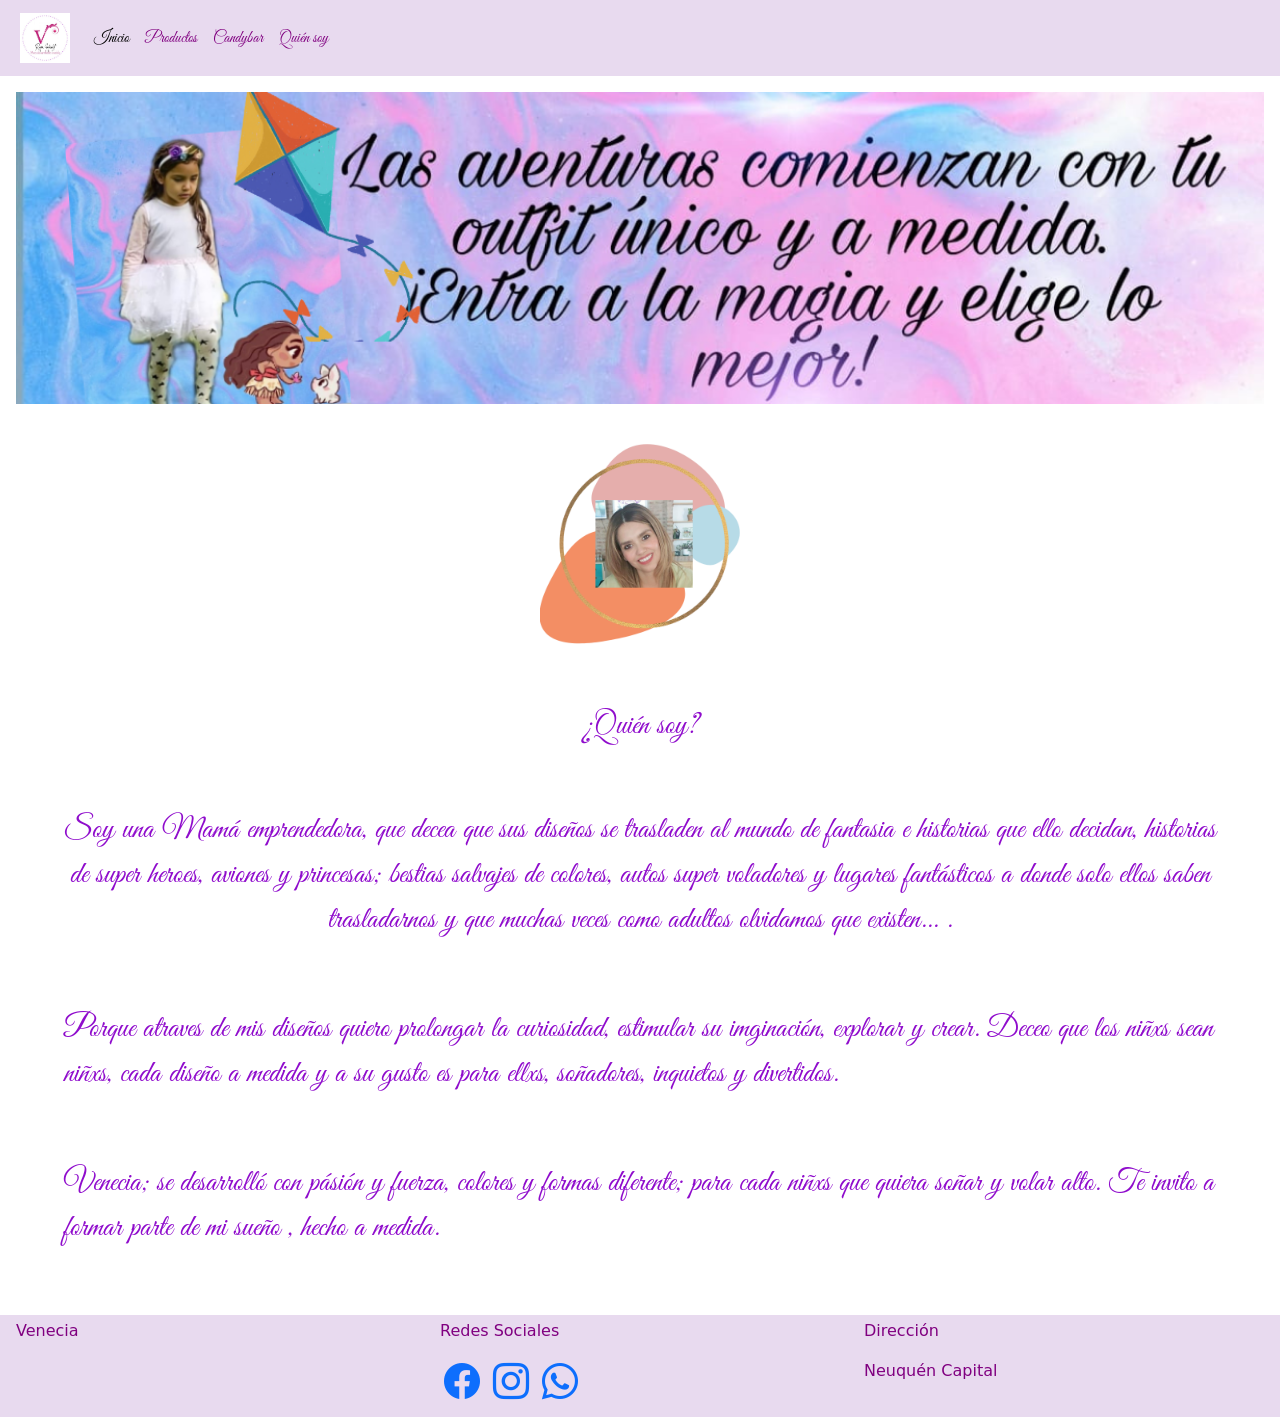
<file: indumentariainfantil-segundo/index.html>
<!DOCTYPE html>

<html lang="en">
    <head>
        <meta charset="utf-8">
        <meta name="viewport" content="width=device-width, initial-scale=1">
        <title>Venecia</title>
        <link rel="shortcut icon" href="./img/logo.jpeg">
        
        <link href="https://cdn.jsdelivr.net/npm/bootstrap@5.2.0-beta1/dist/css/bootstrap.min.css" rel="stylesheet" integrity="sha384-0evHe/X+R7YkIZDRvuzKMRqM+OrBnVFBL6DOitfPri4tjfHxaWutUpFmBp4vmVor" crossorigin="anonymous">
        <script src="https://cdn.jsdelivr.net/npm/bootstrap@5.2.0-beta1/dist/js/bootstrap.bundle.min.js" integrity="sha384-pprn3073KE6tl6bjs2QrFaJGz5/SUsLqktiwsUTF55Jfv3qYSDhgCecCxMW52nD2" crossorigin="anonymous"></script> 
        <link rel="stylesheet" href="https://cdn.jsdelivr.net/npm/bootstrap-icons@1.9.1/font/bootstrap-icons.css">
        <link href="style.css" rel="stylesheet">
    </head>
    <body>
            <nav class="navbar navbar-expand-lg  sticky-top colorbarra px-2 py-2">
                <div class="container-fluid ">
                        <a class="navbar-brand"><img src="./img/logo.jpeg" width="50" height="50"></a>
                        <button class="navbar-toggler" type="button" data-bs-toggle="collapse"
                                data-bs-target="#navbarNav" aria-controls="navbarNav" aria-expanded="false"
                                aria-label="Toggle navigation">  <span class="navbar-toggler-icon"></span>
                        </button>
                        <div class="collapse navbar-collapse" id="navbarNav">
                            <ul class="navbar-nav">
                                <li class="nav-item">  <a class="nav-link active colorletras" href="#">Inicio</a>
                                </li>
                                <li class="nav-item">  <a class="nav-link colorletras" href="./disfraces.html">Productos</a>
                                </li>
                                <li class="nav-item">  <a class="nav-link colorletras " href="./candybar.html">Candybar</a>
                                </li>
                                <li class="nav-item">  <a class="nav-link colorletras" href="./quiensoy.html">Quién soy</a>
                                </li>
                             
                            </ul>
                        </div>
                </div>
            </nav>
            
            <div id="carouselExampleSlidesOnly" class="carousel slide "  data-bs-ride="carousel">
                <div class="carousel-inner  px-3 py-3">
                    <div class="carousel-item active"> <img src="./img/banner 1.png" class="d-block w-100" alt="...">
                    </div>
                    <div class="carousel-item"> <img src="./img/banner 2.png" class="d-block w-100" alt="...">
                    </div>
                    <div class="carousel-item"> <img src="./img/banner 3.png" class="d-block w-100" alt="...">
                    </div>
                </div>
                <br>
            </div>
            <div class="container-fluid class= foto ">
                <div> <img src="./img/Quién soy.png" width="200" height="200">
                </div>
            </div>   
            <article>
                <h1 id="punico" class="text-center">¿Quién soy?</h1>
                    <p id="punico" class= "text-center">Soy una Mamá emprendedora, que decea que sus diseños se trasladen al mundo de fantasia e historias que ello decidan, historias de super heroes, aviones y princesas; bestias salvajes de colores, autos super voladores y lugares fantásticos a donde solo ellos saben trasladarnos y que muchas veces como adultos olvidamos que existen... .</p>
                    <p id="punico">Porque atraves de mis diseños quiero prolongar la curiosidad, estimular su imginación, explorar y crear. Deceo que los niñxs sean niñxs, cada diseño a medida y a su gusto es para ellxs, soñadores, inquietos y divertidos.</p>
                    <p id="punico">Venecia; se desarrolló con pásión y fuerza, colores y formas diferente; para cada niñxs que quiera soñar y volar alto.
                    Te invito a formar parte de mi sueño , hecho a medida.
                    </p>
            </article>
            
                    <div class= "container-fluid">
                        <div class="row p-1 colorbarra colorletras">
                            <div class=" col-sm-4">
                                <p>Venecia</p>
                                
                                
                            </div>
                            <div class=" col-sm-4 p-20px">
                                <p>Redes Sociales</p>
                                 <a class=" text-decoration-none p-1"href="https://www.facebook.com/" target="_blank"><i class="bi bi-facebook"></i></a>
                                 <a class=" text-decoration-none p-1"href="https://www.instagram.com/"target="_blank" ><i class="bi bi-instagram"></i></a>
                                 <a class=" text-decoration-none p-1"href="https://www.whatsapp.com/" target="_blank" ><i class="bi bi-whatsapp"></i></a>
                            </div>
                            <div class=" col-sm-4">
                                <p>Dirección</p>
                                <p>Neuquén Capital</p>
                            </div> 
                            
                        </div>
                    </div>


</body>
<script src="https://cdn.jsdelivr.net/npm/@popperjs/core@2.11.5/dist/umd/popper.min.js" integrity="sha384-Xe+8cL9oJa6tN/veChSP7q+mnSPaj5Bcu9mPX5F5xIGE0DVittaqT5lorf0EI7Vk" crossorigin="anonymous">
</script>
<script src="https://cdn.jsdelivr.net/npm/bootstrap@5.2.0-beta1/dist/js/bootstrap.min.js" integrity="sha384-kjU+l4N0Yf4ZOJErLsIcvOU2qSb74wXpOhqTvwVx3OElZRweTnQ6d31fXEoRD1Jy" crossorigin="anonymous">
</script> 
</html>
</file>
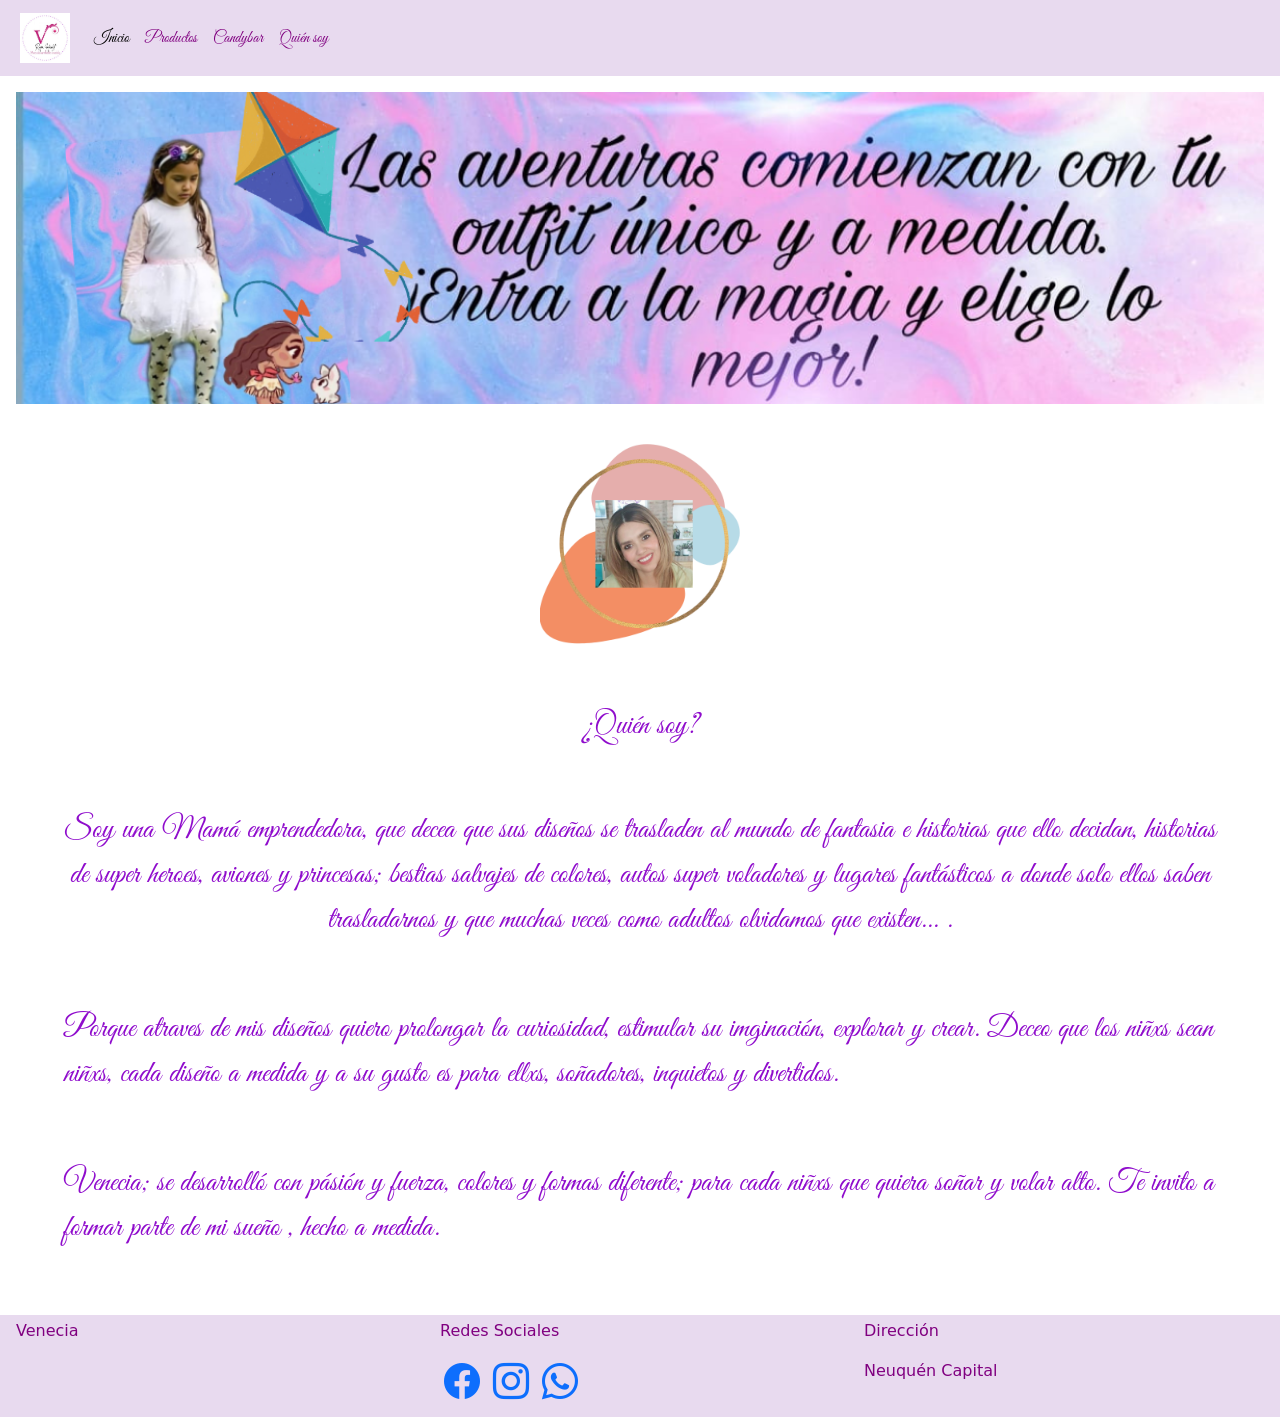
<file: indumentariainfantil-segundo/indumentariainfantil-segundo/index.html>
<!DOCTYPE html>

<html lang="en">
    <head>
        <meta charset="utf-8">
        <meta name="viewport" content="width=device-width, initial-scale=1">
        <title>Venecia</title>
        <link rel="shortcut icon" href="./img/logo.jpeg">
        
        <link href="https://cdn.jsdelivr.net/npm/bootstrap@5.2.0-beta1/dist/css/bootstrap.min.css" rel="stylesheet" integrity="sha384-0evHe/X+R7YkIZDRvuzKMRqM+OrBnVFBL6DOitfPri4tjfHxaWutUpFmBp4vmVor" crossorigin="anonymous">
        <script src="https://cdn.jsdelivr.net/npm/bootstrap@5.2.0-beta1/dist/js/bootstrap.bundle.min.js" integrity="sha384-pprn3073KE6tl6bjs2QrFaJGz5/SUsLqktiwsUTF55Jfv3qYSDhgCecCxMW52nD2" crossorigin="anonymous"></script> 
        <link rel="stylesheet" href="https://cdn.jsdelivr.net/npm/bootstrap-icons@1.9.1/font/bootstrap-icons.css">
        <link href="style.css" rel="stylesheet">
    </head>
    <body>
            <nav class="navbar navbar-expand-lg  sticky-top colorbarra px-2 py-2">
                <div class="container-fluid ">
                        <a class="navbar-brand"><img src="./img/logo.jpeg" width="50" height="50"></a>
                        <button class="navbar-toggler" type="button" data-bs-toggle="collapse"
                                data-bs-target="#navbarNav" aria-controls="navbarNav" aria-expanded="false"
                                aria-label="Toggle navigation">  <span class="navbar-toggler-icon"></span>
                        </button>
                        <div class="collapse navbar-collapse" id="navbarNav">
                            <ul class="navbar-nav">
                                <li class="nav-item">  <a class="nav-link active colorletras" href="#">Inicio</a>
                                </li>
                                <li class="nav-item">  <a class="nav-link colorletras" href="./disfraces.html">Productos</a>
                                </li>
                                <li class="nav-item">  <a class="nav-link colorletras " href="./candybar.html">Candybar</a>
                                </li>
                                <li class="nav-item">  <a class="nav-link colorletras" href="./quiensoy.html">Quién soy</a>
                                </li>
                             
                            </ul>
                        </div>
                </div>
            </nav>
            
            <div id="carouselExampleSlidesOnly" class="carousel slide "  data-bs-ride="carousel">
                <div class="carousel-inner  px-3 py-3">
                    <div class="carousel-item active"> <img src="./img/banner 1.png" class="d-block w-100" alt="...">
                    </div>
                    <div class="carousel-item"> <img src="./img/banner 2.png" class="d-block w-100" alt="...">
                    </div>
                    <div class="carousel-item"> <img src="./img/banner 3.png" class="d-block w-100" alt="...">
                    </div>
                </div>
                <br>
            </div>
            <div class="container-fluid class= foto ">
                <div> <img src="./img/Quién soy.png" width="200" height="200">
                </div>
            </div>   
            <article>
                <h1 id="punico" class="text-center">¿Quién soy?</h1>
                    <p id="punico" class= "text-center">Soy una Mamá emprendedora, que decea que sus diseños se trasladen al mundo de fantasia e historias que ello decidan, historias de super heroes, aviones y princesas; bestias salvajes de colores, autos super voladores y lugares fantásticos a donde solo ellos saben trasladarnos y que muchas veces como adultos olvidamos que existen... .</p>
                    <p id="punico">Porque atraves de mis diseños quiero prolongar la curiosidad, estimular su imginación, explorar y crear. Deceo que los niñxs sean niñxs, cada diseño a medida y a su gusto es para ellxs, soñadores, inquietos y divertidos.</p>
                    <p id="punico">Venecia; se desarrolló con pásión y fuerza, colores y formas diferente; para cada niñxs que quiera soñar y volar alto.
                    Te invito a formar parte de mi sueño , hecho a medida.
                    </p>
            </article>
            
                    <div class= "container-fluid">
                        <div class="row p-1 colorbarra colorletras">
                            <div class=" col-sm-4">
                                <p>Venecia</p>
                                
                                
                            </div>
                            <div class=" col-sm-4 p-20px">
                                <p>Redes Sociales</p>
                                 <a class=" text-decoration-none p-1"href="#"><i class="bi bi-facebook"></i></a>
                                 <a class=" text-decoration-none p-1"href="#"><i class="bi bi-instagram"></i></a>
                                 <a class=" text-decoration-none p-1"href="#"><i class="bi bi-whatsapp"></i></a>
                            </div>
                            <div class=" col-sm-4">
                                <p>Dirección</p>
                                <p>Neuquén Capital</p>
                            </div> 
                            
                        </div>
                    </div>


</body>
<script src="https://cdn.jsdelivr.net/npm/@popperjs/core@2.11.5/dist/umd/popper.min.js" integrity="sha384-Xe+8cL9oJa6tN/veChSP7q+mnSPaj5Bcu9mPX5F5xIGE0DVittaqT5lorf0EI7Vk" crossorigin="anonymous">
</script>
<script src="https://cdn.jsdelivr.net/npm/bootstrap@5.2.0-beta1/dist/js/bootstrap.min.js" integrity="sha384-kjU+l4N0Yf4ZOJErLsIcvOU2qSb74wXpOhqTvwVx3OElZRweTnQ6d31fXEoRD1Jy" crossorigin="anonymous">
</script> 
</html>
</file>
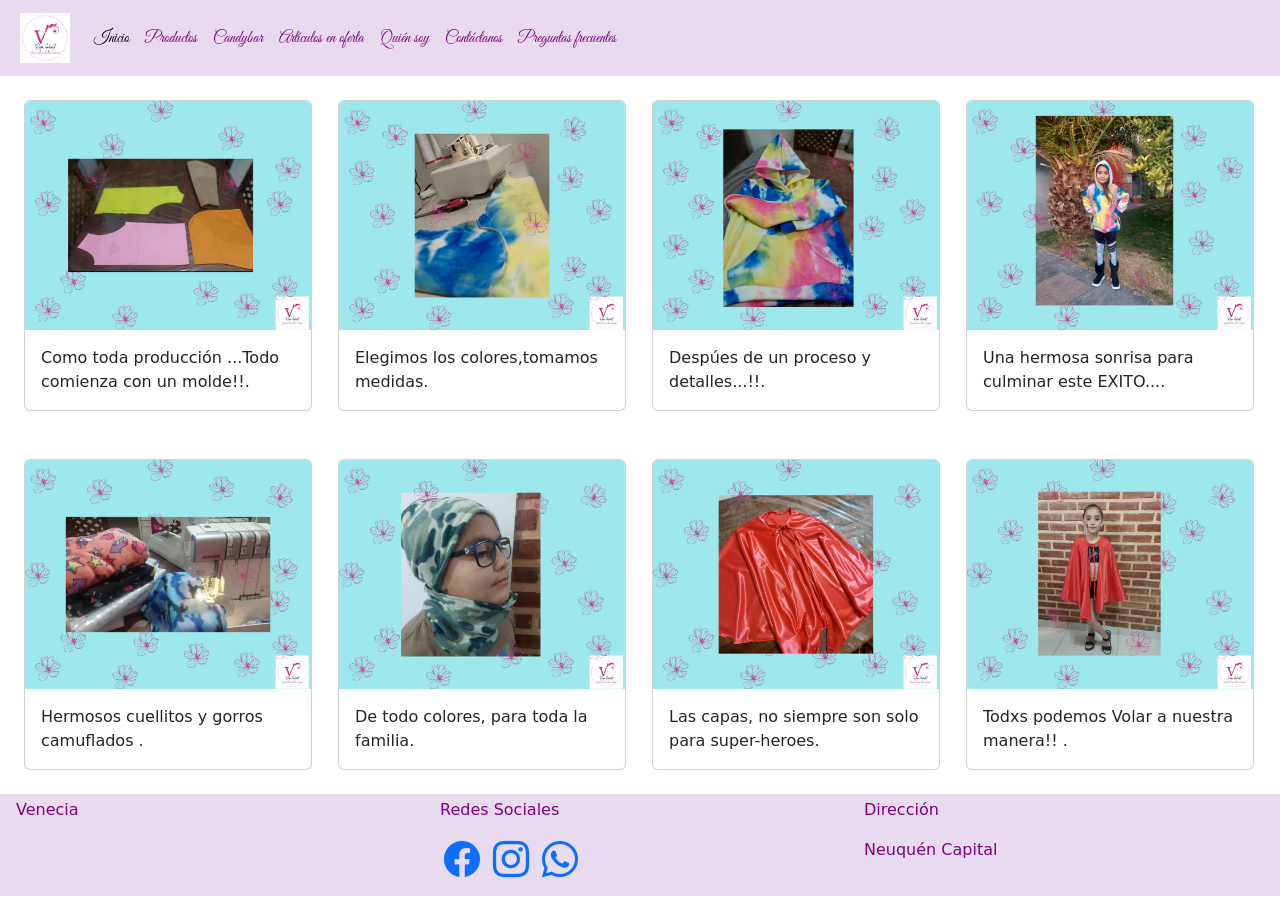
<file: disfraces.html>
<!DOCTYPE html>

<html lang="en">
<head>
    <meta charset="utf-8">
    <meta name="viewport" content="width=device-width, initial-scale=1">
    <title>Venecia</title>
    <link rel="shortcut icon" href="./img/logo.jpeg">
        
    <link href="https://cdn.jsdelivr.net/npm/bootstrap@5.2.0-beta1/dist/css/bootstrap.min.css" rel="stylesheet" integrity="sha384-0evHe/X+R7YkIZDRvuzKMRqM+OrBnVFBL6DOitfPri4tjfHxaWutUpFmBp4vmVor" crossorigin="anonymous">
    <script src="https://cdn.jsdelivr.net/npm/bootstrap@5.2.0-beta1/dist/js/bootstrap.bundle.min.js" integrity="sha384-pprn3073KE6tl6bjs2QrFaJGz5/SUsLqktiwsUTF55Jfv3qYSDhgCecCxMW52nD2" crossorigin="anonymous"></script> 
    <link rel="stylesheet" href="https://cdn.jsdelivr.net/npm/bootstrap-icons@1.9.1/font/bootstrap-icons.css">
    <link href="style.css" rel="stylesheet">
    </head>
    <body>
            <nav class="navbar navbar-expand-lg  sticky-top colorbarra px-2 py-2">
                <div class="container-fluid ">
                        <a class="navbar-brand"><img src="./img/logo.jpeg" width="50" height="50"></a>
                        <button class="navbar-toggler" type="button" data-bs-toggle="collapse"
                                data-bs-target="#navbarNav" aria-controls="navbarNav" aria-expanded="false"
                                aria-label="Toggle navigation">  <span class="navbar-toggler-icon"></span>
                        </button>
                        <div class="collapse navbar-collapse" id="navbarNav">
                            <ul class="navbar-nav">
                                <li class="nav-item">  <a class="nav-link active colorletras" href="./index.html">Inicio</a>
                                </li>
                                <li class="nav-item">  <a class="nav-link colorletras" href="./disfraces.html">Productos</a>
                                </li>
                                <li class="nav-item">  <a class="nav-link colorletras " href="./candybar.html">Candybar</a>
                                </li>
                                <li class="nav-item">  <a class="nav-link colorletras " href="./articulosoferta.html">Artículos en oferta</a>
                                </li>
                                <li class="nav-item">  <a class="nav-link colorletras" href="./quiensoy.html">Quién soy</a>
                                </li>
                                <li class="nav-item">  <a class="nav-link colorletras" href="./contactanos.html">Contáctanos</a>
                                <li class="nav-item">  <a class="nav-link colorletras" href="./preguntasfrecuentes.html">Preguntas frecuentes</a>
                                    </li>
                                </li>
                            </ul>
                        </div>
                </div>
            </nav>
        <div class="row p-4">
                <div class="col-sm-6 col-sm-6 col-lg-3">
                    <div class="card" style="width: 18rem;">
                        <img src="./img/diseño 6.png" class="card-img-top" alt="...">
                        <div class="card-body">
                            <p class="card-text">Como toda producción ...Todo comienza con un molde!!.
                            </p>
                        </div>
                    </div>
                </div>
                    <div class="col-sm-6 col-sm-6 col-lg-3">
                        <div class="card" style="width: 18rem;">
                            <img src="./img/diseño 4.png" class="card-img-top" alt="...">
                            <div class="card-body">
                                <p class="card-text"> Elegimos los colores,tomamos medidas.
                                </p>
                            </div>
                        </div>
                    </div>
                
                    <div class="col-sm-6 col-sm-6 col-lg-3">
                        <div class="card" style="width: 18rem;">
                            <img src="./img/diseño 3.png" class="card-img-top" alt="...">
                            <div class="card-body">
                                <p class="card-text">Despúes de un proceso y detalles...!!.
                                </p>
                            </div>
                        </div>
                    </div>
                        <div class="col-sm-6 col-sm-6 col-lg-3">
                            <div class="card" style="width: 18rem;">
                                <img src="./img/diseño 2.png" class="card-img-top" alt="...">
                                <div class="card-body">
                                    <p class="card-text">Una hermosa sonrisa para culminar este EXITO....
                                    </p>
                                </div>
                            </div>
                        </div>
        </div>
                <div class="row p-4">
                    <div class="col-sm-6 col-sm-6 col-lg-3">
                        <div class="card" style="width: 18rem;">
                            <img src="./img/diseño 8.png" class="card-img-top" alt="...">
                            <div class="card-body">
                                <p class="card-text"> Hermosos cuellitos y gorros camuflados .
                                </p>
                            </div>
                        </div>
                    </div>
                        <div class="col-sm-6 col-sm-6 col-lg-3">
                            <div class="card" style="width: 18rem;">
                                <img src="./img/diseño 7.png" class="card-img-top" alt="...">
                                <div class="card-body">
                                    <p class="card-text">De todo colores, para toda la familia.
                                    </p>
                                </div>
                            </div>
                        </div>
                    <div class="col-sm-6 col-sm-6 col-lg-3">
                        <div class="card" style="width: 18rem;">
                            <img src="./img/diseño 9.png" class="card-img-top" alt="...">
                            <div class="card-body">
                                <p class="card-text"> Las capas, no siempre son solo para super-heroes.
                                </p>
                            </div>
                        </div>
                    </div>
                    <div class="col-sm-6 col-sm-6 col-lg-3">
                        <div class="col-sm">
                            <div class="card" style="width: 18rem;">
                                <img src="./img/diseño 10.png" class="card-img-top" alt="...">
                                <div class="card-body">
                                    <p class="card-text"> Todxs podemos Volar a nuestra manera!! .
                                    </p>
                                </div>
                            </div>
                        </div>
                    </div>   
                </div>
                    <div class= "container-fluid">
                        <div class="row p-1 colorbarra colorletras">
                            <div class=" col-sm-4">
                                <p>Venecia</p>
                                
                            </div>
                            <div class=" col-sm-4 p-20px">
                                <p>Redes Sociales</p>
                                 <a class=" text-decoration-none p-1"href="#"><i class="bi bi-facebook"></i></a>
                                 <a class=" text-decoration-none p-1"href="#"><i class="bi bi-instagram"></i></a>
                                 <a class=" text-decoration-none p-1"href="#"><i class="bi bi-whatsapp"></i></a>
                            </div>
                            <div class=" col-sm-4">
                                <p>Dirección</p>
                                <p>Neuquén Capital</p>
                            </div> 
                        </div>
                    </div>
                
                
        

<link rel="stylesheet" href="https://cdn.jsdelivr.net/npm/bootstrap-icons@1.9.1/font/bootstrap-icons.css">
</body>
<script src="https://cdn.jsdelivr.net/npm/@popperjs/core@2.11.5/dist/umd/popper.min.js" integrity="sha384-Xe+8cL9oJa6tN/veChSP7q+mnSPaj5Bcu9mPX5F5xIGE0DVittaqT5lorf0EI7Vk" crossorigin="anonymous">
</script>
<script src="https://cdn.jsdelivr.net/npm/bootstrap@5.2.0-beta1/dist/js/bootstrap.min.js" integrity="sha384-kjU+l4N0Yf4ZOJErLsIcvOU2qSb74wXpOhqTvwVx3OElZRweTnQ6d31fXEoRD1Jy" crossorigin="anonymous">
</script> 
</html>
</file>
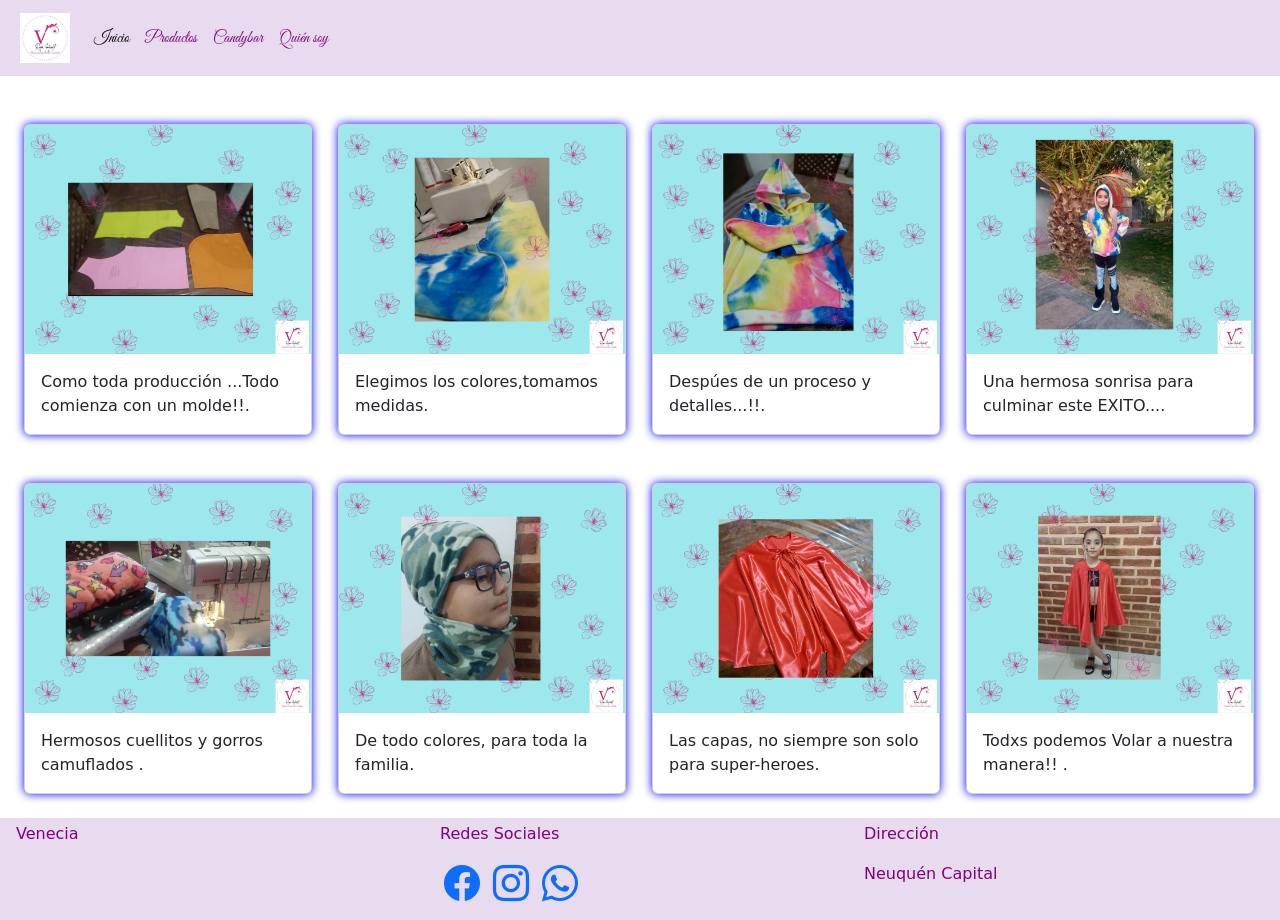
<file: indumentariainfantil-segundo/quiensoy.html>
<!DOCTYPE html>

<html lang="en">
<head>
    <meta charset="utf-8">
    <meta name="viewport" content="width=device-width, initial-scale=1">
    <title>Venecia</title>
    <link rel="shortcut icon" href="./img/logo.jpeg">
        
    <link href="https://cdn.jsdelivr.net/npm/bootstrap@5.2.0-beta1/dist/css/bootstrap.min.css" rel="stylesheet" integrity="sha384-0evHe/X+R7YkIZDRvuzKMRqM+OrBnVFBL6DOitfPri4tjfHxaWutUpFmBp4vmVor" crossorigin="anonymous">
    <script src="https://cdn.jsdelivr.net/npm/bootstrap@5.2.0-beta1/dist/js/bootstrap.bundle.min.js" integrity="sha384-pprn3073KE6tl6bjs2QrFaJGz5/SUsLqktiwsUTF55Jfv3qYSDhgCecCxMW52nD2" crossorigin="anonymous"></script> 
    <link rel="stylesheet" href="https://cdn.jsdelivr.net/npm/bootstrap-icons@1.9.1/font/bootstrap-icons.css">
    <link href="style.css" rel="stylesheet">
    </head>
    <body>
            <nav class="navbar navbar-expand-lg  sticky-top colorbarra px-2 py-2">
                <div class="container-fluid ">
                        <a class="navbar-brand"><img src="./img/logo.jpeg" width="50" height="50"></a>
                        <button class="navbar-toggler" type="button" data-bs-toggle="collapse"
                                data-bs-target="#navbarNav" aria-controls="navbarNav" aria-expanded="false"
                                aria-label="Toggle navigation">  <span class="navbar-toggler-icon"></span>
                        </button>
                        <div class="collapse navbar-collapse" id="navbarNav">
                            <ul class="navbar-nav">
                                <li class="nav-item">  <a class="nav-link active colorletras" href="./index.html">Inicio</a>
                                </li>
                                <li class="nav-item">  <a class="nav-link colorletras" href="./disfraces.html">Productos</a>
                                </li>
                                <li class="nav-item">  <a class="nav-link colorletras " href="./candybar.html">Candybar</a>
                                </li>
                                <li class="nav-item">  <a class="nav-link colorletras" href="./quiensoy.html">Quién soy</a>
                                </li>
                            </ul>
                        </div>
                </div>
            </nav>
        <br>
                    <div class="row p-4">
                        <div class="col-sm-6 col-sm-6 col-lg-3">
                            <div class="card class= zoom" style="width: 18rem;">
                                <img src="./img/diseño 6.png" class="card-img-top" alt="...">
                                <div class="card-body">
                                    <p class="card-text">Como toda producción ...Todo comienza con un molde!!.
                                    </p>
                                </div>
                            </div>
                        </div>
                            <div class="col-sm-6 col-sm-6 col-lg-3">
                                <div class="card class= zoom" style="width: 18rem;">
                                    <img src="./img/diseño 4.png" class="card-img-top" alt="...">
                                    <div class="card-body">
                                        <p class="card-text"> Elegimos los colores,tomamos medidas.
                                        </p>
                                    </div>
                                </div>
                            </div>
                        
                            <div class="col-sm-6 col-sm-6 col-lg-3">
                                <div class="card class= zoom" style="width: 18rem;">
                                    <img src="./img/diseño 3.png" class="card-img-top" alt="...">
                                    <div class="card-body">
                                        <p class="card-text">Despúes de un proceso y detalles...!!.
                                        </p>
                                    </div>
                                </div>
                            </div>
                                <div class="col-sm-6 col-sm-6 col-lg-3">
                                    <div class="card class= zoom" style="width: 18rem;">
                                        <img src="./img/diseño 2.png" class="card-img-top" alt="...">
                                        <div class="card-body">
                                            <p class="card-text">Una hermosa sonrisa para culminar este EXITO....
                                            </p>
                                        </div>
                                    </div>
                                </div>
                    </div>
                        <div class="row p-4 ">
                            <div class="col-sm-6 col-sm-6 col-lg-3">
                                <div class="card class= zoom  " style="width: 18rem;">
                                    <img src="./img/diseño 8.png" class="card-img-top" alt="...">
                                    <div class="card-body">
                                        <p class="card-text"> Hermosos cuellitos y gorros camuflados .
                                        </p>
                                    </div>
                                </div>
                            </div>
                                <div class="col-sm-6 col-sm-6 col-lg-3">
                                    <div class="card class= zoom" style="width: 18rem;">
                                        <img src="./img/diseño 7.png" class="card-img-top" alt="...">
                                        <div class="card-body">
                                            <p class="card-text">De todo colores, para toda la familia.
                                            </p>
                                        </div>
                                    </div>
                                </div>
                                <div class="col-sm-6 col-sm-6 col-lg-3">
                                    <div class="card class= zoom " style="width: 18rem;">
                                        <img src="./img/diseño 9.png" class="card-img-top" alt="...">
                                        <div class="card-body">
                                            <p class="card-text"> Las capas, no siempre son solo para super-heroes.
                                            </p>
                                        </div>
                                    </div>
                                </div>
                            <div class="col-sm-6 col-sm-6 col-lg-3">
                                <div class="col-sm">
                                    <div class="card class= zoom" style="width: 18rem;">
                                        <img src="./img/diseño 10.png" class="card-img-top" alt="...">
                                        <div class="card-body">
                                            <p class="card-text"> Todxs podemos Volar a nuestra manera!! .
                                            </p>
                                        </div>
                                    </div>
                                </div>
                            </div>   
                        </div>
           
                    <div class= "container-fluid">
                        <div class="row p-1 colorbarra colorletras">
                            <div class=" col-sm-4">
                                <p>Venecia</p>
                                
                            </div>
                            <div class=" col-sm-4 p-20px">
                                <p>Redes Sociales</p>
                                 <a class=" text-decoration-none p-1"href="https://www.facebook.com/" target="_blank"><i class="bi bi-facebook"></i></a>
                                 <a class=" text-decoration-none p-1"href="https://www.instagram.com/" target="_blank"><i class="bi bi-instagram"></i></a>
                                 <a class=" text-decoration-none p-1"href="https://www.whatsapp.com/" target="_blank"><i class="bi bi-whatsapp"></i></a>
                            </div>
                            <div class=" col-sm-4">
                                <p>Dirección</p>
                                <p>Neuquén Capital</p>
                            </div> 
                        </div>
                    </div>
 
</body>
<script src="https://cdn.jsdelivr.net/npm/@popperjs/core@2.11.5/dist/umd/popper.min.js" integrity="sha384-Xe+8cL9oJa6tN/veChSP7q+mnSPaj5Bcu9mPX5F5xIGE0DVittaqT5lorf0EI7Vk" crossorigin="anonymous">
</script>
<script src="https://cdn.jsdelivr.net/npm/bootstrap@5.2.0-beta1/dist/js/bootstrap.min.js" integrity="sha384-kjU+l4N0Yf4ZOJErLsIcvOU2qSb74wXpOhqTvwVx3OElZRweTnQ6d31fXEoRD1Jy" crossorigin="anonymous">
</script> 
</html>
</file>
<file: indumentariainfantil-segundo/style.css>
@font-face{
       font-family: GreatVibesRegular;
       src: url(./fuente/GreatVibesRegular.ttf);
 }   

.colorbarra{background: #E8DAEF;
 }
a{
       font-family: GreatVibesRegular;
       font-size: 36px;

 }

.colorletras{ color:purple;
      text-decoration: none;
      text-decoration-color:none;}

.nav-link {background: none;}

.border{ borde: solid 3px; }
/*footer*/

.piedepagina{color:purple;}

 /*candybar*/
.zoom{
   box-shadow: 0px 0px 10px blue;
   transition:all 0.3s ease
}

/*quien soy*/

 
 .foto{
        display: flex;  
        justify-content: center;
        }

     
#punico{
       font-family: GreatVibesRegular;
       font-size: 30px;
       color: rgb(143, 12, 204);
       margin: 5%;
}
</file>
<file: indumentariainfantil-segundo/indumentariainfantil-segundo/style.css>
@font-face{
       font-family: GreatVibesRegular;
       src: url(./fuente/GreatVibesRegular.ttf);
 }   

.colorbarra{background: #E8DAEF;
 }
a{
       font-family: GreatVibesRegular;
       font-size: 36px;

 }

.colorletras{ color:purple;
      text-decoration: none;
      text-decoration-color:none;}

.nav-link {background: none;}

.border{ borde: solid 3px; }
/*footer*/

.piedepagina{color:purple;}

 /*candybar*/
.zoom{
   box-shadow: 0px 0px 10px blue;
   transition:all 0.3s ease
}

/*quien soy*/

 
 .foto{
        display: flex;  
        justify-content: center;
        }

     
#punico{
       font-family: GreatVibesRegular;
       font-size: 30px;
       color: rgb(143, 12, 204);
       margin: 5%;
}
</file>
<file: style.css>
@font-face{
       font-family: GreatVibesRegular;
       src: url(./fuente/GreatVibesRegular.ttf);
 }   

.colorbarra{background: #E8DAEF;
 }
a{
       font-family: GreatVibesRegular;
       font-size: 36px;

 }

.colorletras{ color:purple;
text-decoration: none;
text-decoration-color:none;}

.nav-link {background: none;}

.border{ borde: solid 3px; }
/*footer*/

.piedepagina{color:purple;}

 /*candybar*/
.zoom{
   box-shadow: 0px 0px 30px blue;
   transition:all 0.3s ease
}
.zoom:hover{webkit-transform:scale(1.3);transform:scale(1.3);}

/*quien soy*/
.texto{text-align:justify;
       margin: 30px;
       text-shadow: 10px 10px 5px gray;
}
 .titulo{text-align:justify;
        margin: 30px;}
 .foto{
        display: flex;  
        justify-content: center;
        }

     
#punico{
       font-family: GreatVibesRegular;
       font-size: 30px;
       color: rgb(143, 12, 204);
       margin: 5%;
}
</file>
